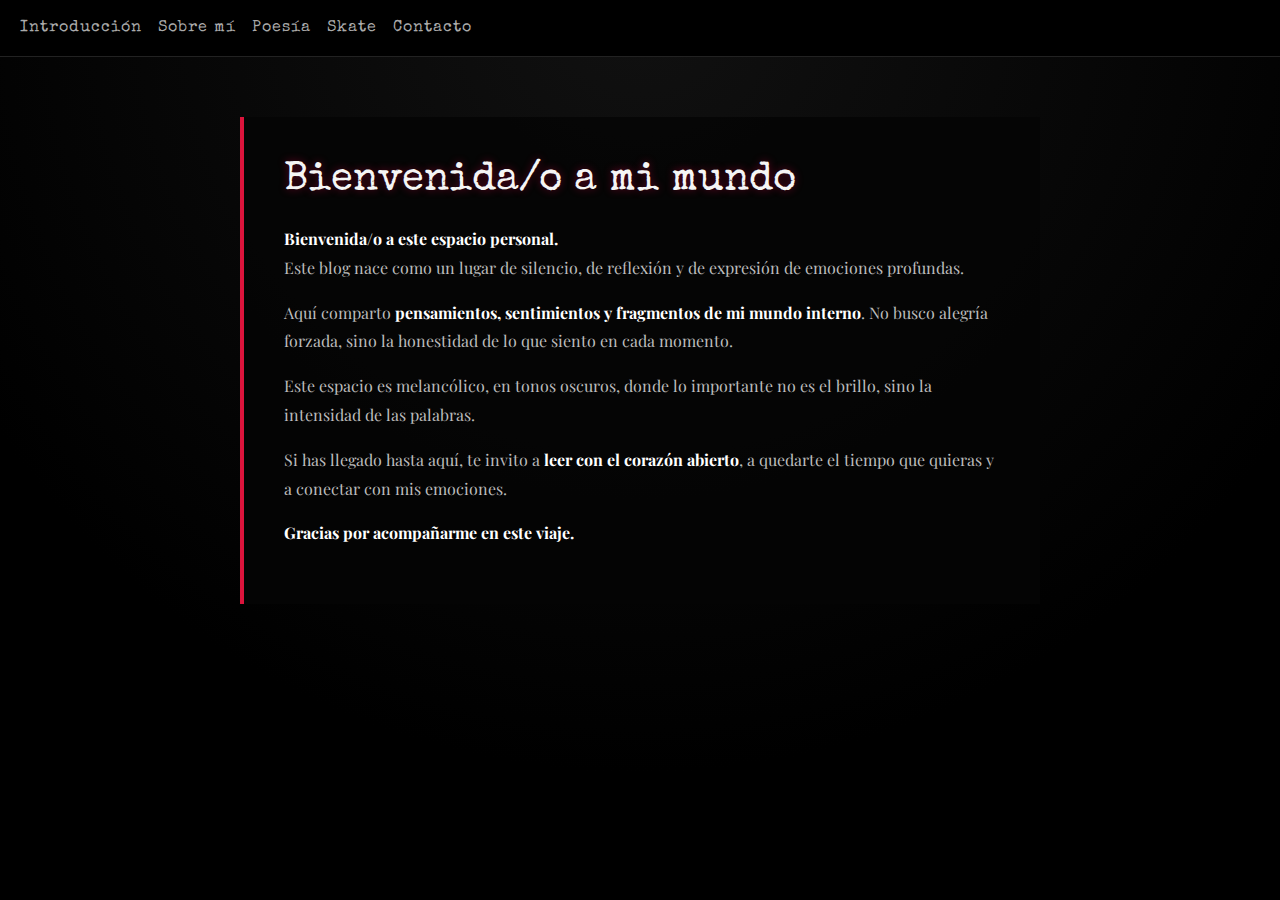
<file: Index.html>
<!DOCTYPE html>
<html lang="es">

<head>
    <meta charset="UTF-8">
    <meta name="viewport" content="width=device-width, initial-scale=1.0">
    <title>Blog de Lore</title>
    <link href="https://cdn.jsdelivr.net/npm/bootstrap@5.3.3/dist/css/bootstrap.min.css" rel="stylesheet">
    <link rel="stylesheet" href="CSS/Styles.css">
</head>

<body>

    <!-- Navbar -->
    <div>
        <nav class="navbar navbar-expand-sm">
            <div class="container-fluid">
                <ul class="navbar-nav">
                    <li class="nav-item">
                        <a class="nav-link" href="Index.html">Introducción</a>
                    </li>
                    <li class="nav-item">
                        <a class="nav-link" href="HTML/Sobre mi.html">Sobre mí</a>
                    </li>
                    <li class="nav-item">
                        <a class="nav-link" href="HTML/Poesia.html">Poesía</a>
                    </li>
                    <li class="nav-item">
                        <a class="nav-link" href="HTML/Skate.html">Skate</a>
                    </li>
                    <li class="nav-item">
                        <a class="nav-link" href="HTML/Contacto.html">Contacto</a>
                    </li>
                </ul>
            </div>
        </nav>
    </div>

    <!-- Introducción -->
    <section class="intro">
        <h1>Bienvenida/o a mi mundo</h1>

        <p>
            <strong>Bienvenida/o a este espacio personal.</strong><br>
            Este blog nace como un lugar de silencio, de reflexión y de expresión de emociones profundas.
        </p>

        <p>
            Aquí comparto <strong>pensamientos, sentimientos y fragmentos de mi mundo interno</strong>.
            No busco alegría forzada, sino la honestidad de lo que siento en cada momento.
        </p>

        <p>
            Este espacio es melancólico, en tonos oscuros, donde lo importante no es el brillo,
            sino la intensidad de las palabras.
        </p>

        <p>
            Si has llegado hasta aquí, te invito a <strong>leer con el corazón abierto</strong>,
            a quedarte el tiempo que quieras y a conectar con mis emociones.
        </p>

        <p>
            <strong>Gracias por acompañarme en este viaje.</strong>
        </p>
    </section>

</body>

</html>
</file>
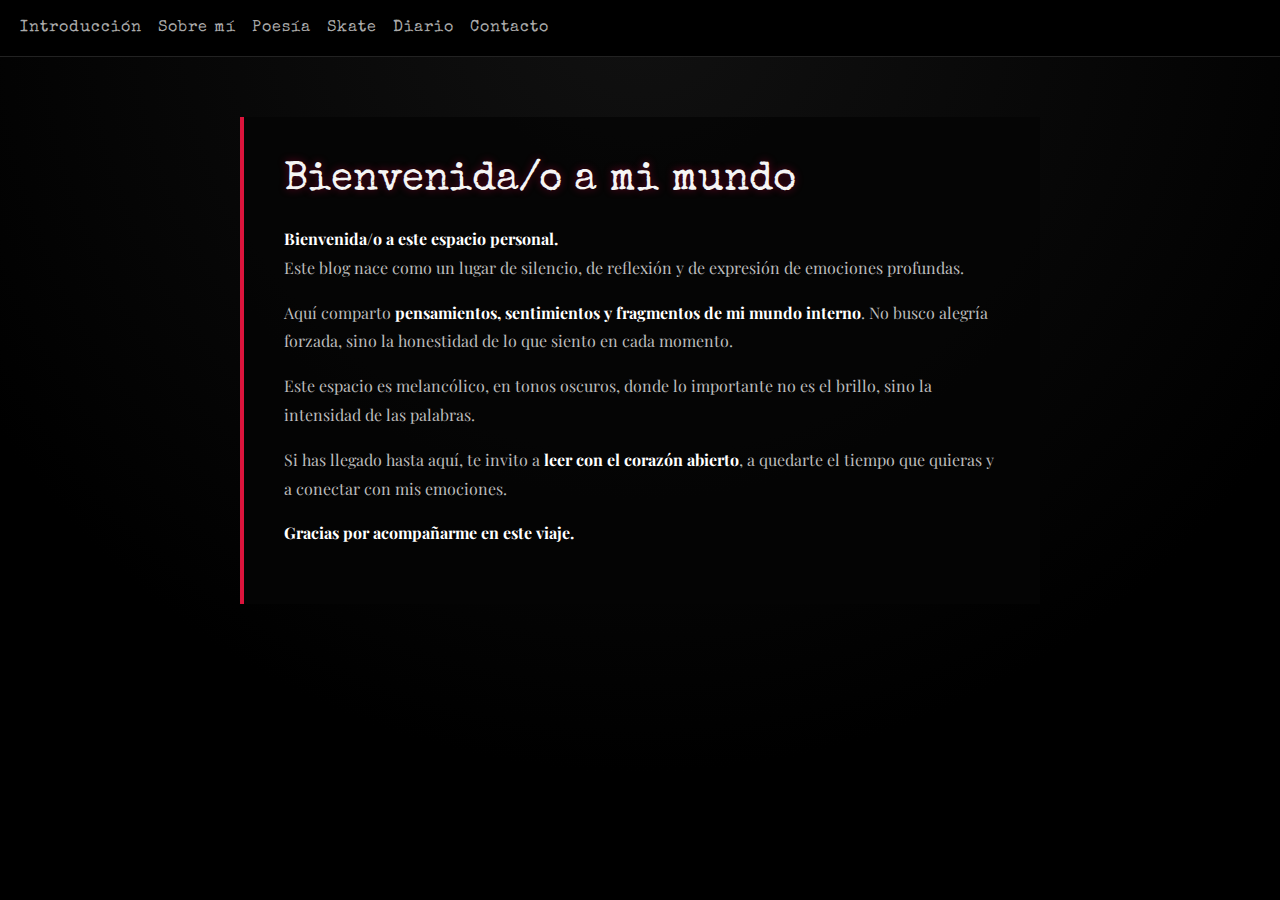
<file: index.html>
<html lang="es">

<head>
    <meta charset="UTF-8">
    <meta name="viewport" content="width=device-width, initial-scale=1.0">
    <title>Blog de Lore</title>
    <link href="https://cdn.jsdelivr.net/npm/bootstrap@5.3.3/dist/css/bootstrap.min.css" rel="stylesheet">
    <link rel="stylesheet" href="CSS/Styles.css">
</head>

<body>

    <!-- Navbar -->
    <div>
        <nav class="navbar navbar-expand-sm">
            <div class="container-fluid">
                <ul class="navbar-nav">
                    <li class="nav-item">
                        <a class="nav-link" href="Index.html">Introducción</a>
                    </li>
                    <li class="nav-item">
                        <a class="nav-link" href="HTML/Sobre mi.html">Sobre mí</a>
                    </li>
                    <li class="nav-item">
                        <a class="nav-link" href="HTML/Poesia.html">Poesía</a>
                    </li>
                    <li class="nav-item">
                        <a class="nav-link" href="HTML/Skate.html">Skate</a>
                    </li>
                    <li class="nav-item">
                        <a class="nav-link" href="HTML/Diario.html">Diario</a>
                    </li>
                    <li class="nav-item">
                        <a class="nav-link" href="HTML/Contacto.html">Contacto</a>
                    </li>
                </ul>
            </div>
        </nav>
    </div>

    <!-- Introducción -->
    <section class="intro">
        <h1>Bienvenida/o a mi mundo</h1>

        <p>
            <strong>Bienvenida/o a este espacio personal.</strong><br>
            Este blog nace como un lugar de silencio, de reflexión y de expresión de emociones profundas.
        </p>

        <p>
            Aquí comparto <strong>pensamientos, sentimientos y fragmentos de mi mundo interno</strong>.
            No busco alegría forzada, sino la honestidad de lo que siento en cada momento.
        </p>

        <p>
            Este espacio es melancólico, en tonos oscuros, donde lo importante no es el brillo,
            sino la intensidad de las palabras.
        </p>

        <p>
            Si has llegado hasta aquí, te invito a <strong>leer con el corazón abierto</strong>,
            a quedarte el tiempo que quieras y a conectar con mis emociones.
        </p>

        <p>
            <strong>Gracias por acompañarme en este viaje.</strong>
        </p>
    </section>

</body>

</html>
</file>
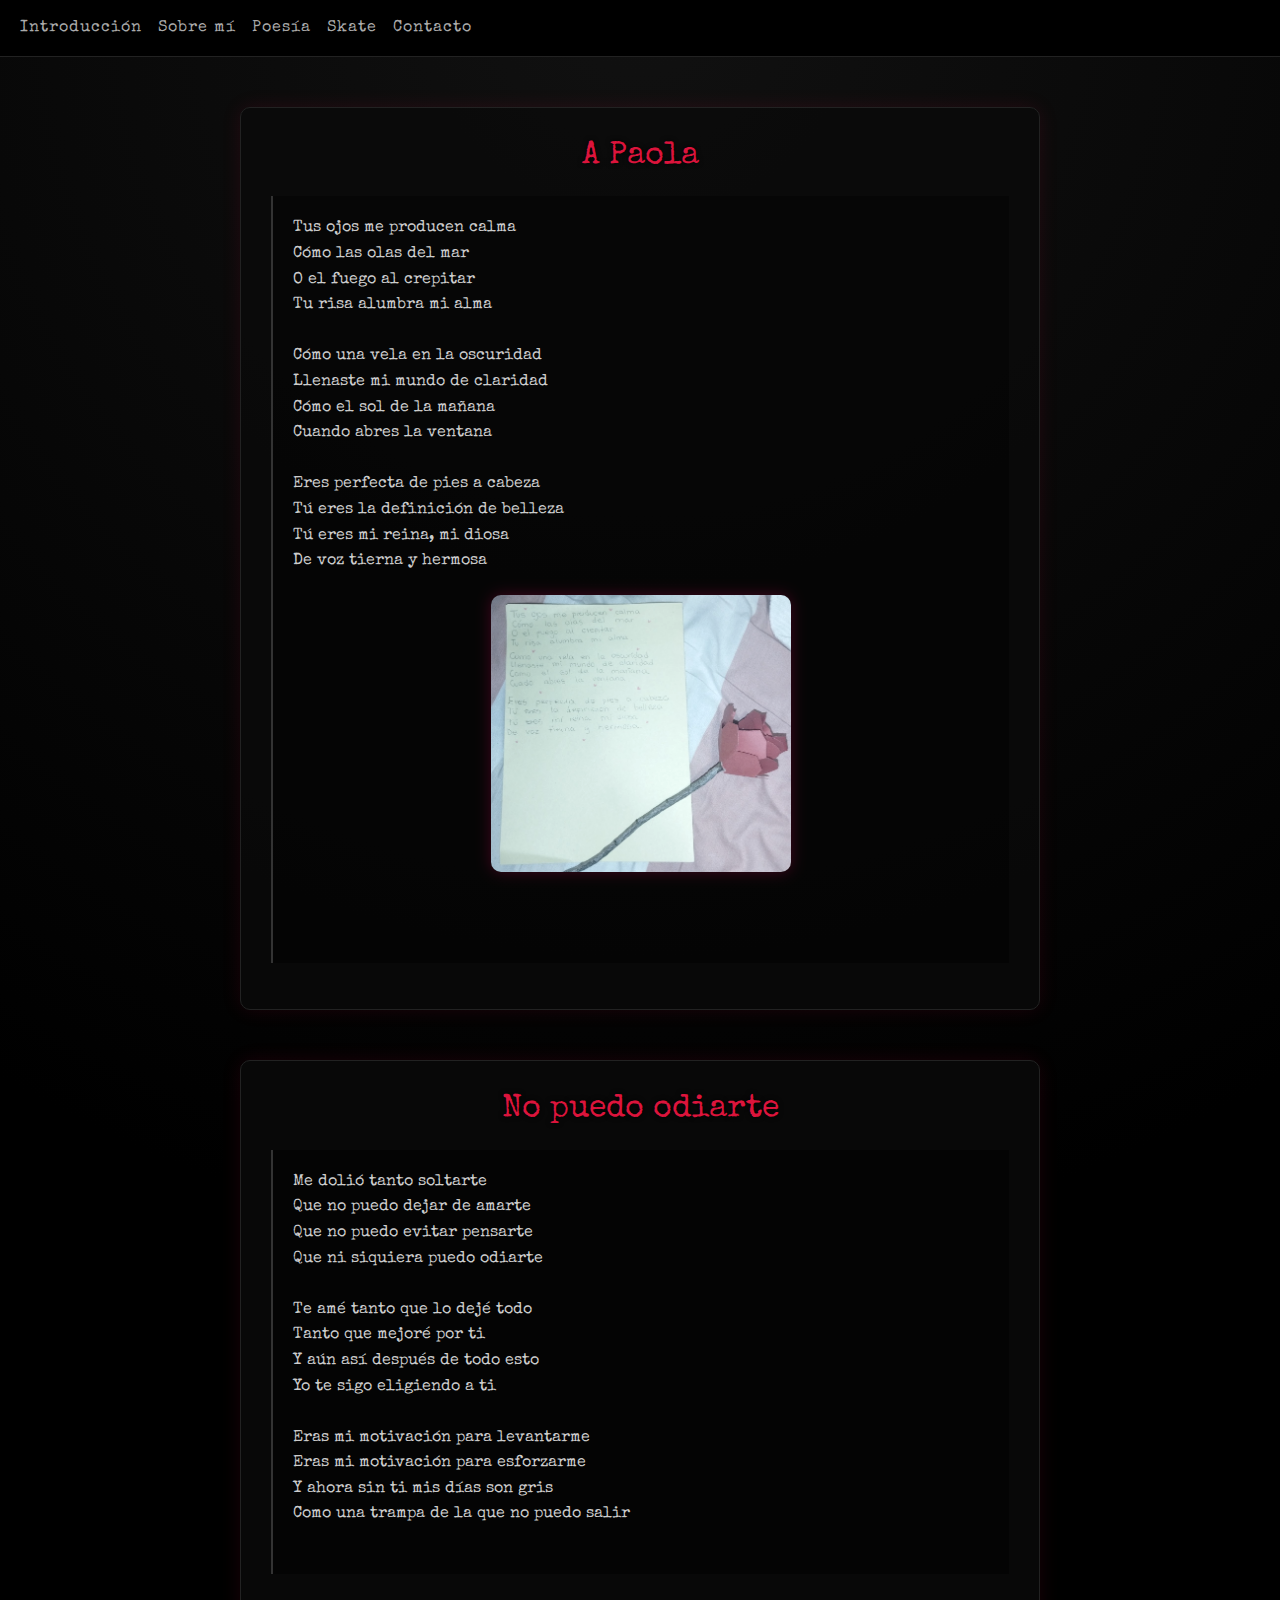
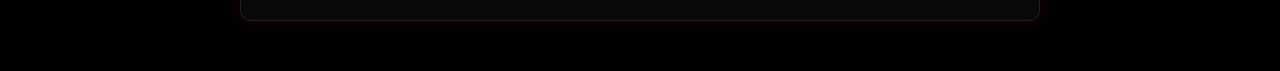
<file: HTML/Poesia.html>
<!DOCTYPE html>
<html lang="es">

<head>
    <meta charset="UTF-8">
    <meta name="viewport" content="width=device-width, initial-scale=1.0">
    <title>Poesía | Blog de Lore</title>
    <link href="https://cdn.jsdelivr.net/npm/bootstrap@5.3.3/dist/css/bootstrap.min.css" rel="stylesheet">
    <link rel="stylesheet" href="../CSS/Styles.css">
</head>

<body>

    <!-- Navbar -->
    <nav class="navbar navbar-expand-sm">
        <div class="container-fluid">
            <ul class="navbar-nav">
                <li class="nav-item">
                    <a class="nav-link" href="../Index.html">Introducción</a>
                </li>
                <li class="nav-item">
                    <a class="nav-link" href="Sobre mi.html">Sobre mí</a>
                </li>
                <li class="nav-item">
                    <a class="nav-link" href="Poesia.html">Poesía</a>
                </li>
                <li class="nav-item">
                    <a class="nav-link" href="Skate.html">Skate</a>
                </li>
                <li class="nav-item">
                    <a class="nav-link" href="Contacto.html">Contacto</a>
                </li>
            </ul>
        </div>
    </nav>

    <!-- A Paola -->
    <div class="poema-container">
        <h2 class="poema-titulo">A Paola</h2>
        <pre class="poema-pre">
Tus ojos me producen calma
Cómo las olas del mar
O el fuego al crepitar
Tu risa alumbra mi alma

Cómo una vela en la oscuridad
Llenaste mi mundo de claridad
Cómo el sol de la mañana
Cuando abres la ventana

Eres perfecta de pies a cabeza
Tú eres la definición de belleza
Tú eres mi reina, mi diosa
De voz tierna y hermosa
<img src="../IMG/1757410760511.jpg" alt="Poema A Paola">
        </pre>
    </div>

    <!-- No puedo odiarte -->
    <div class="poema-container">
        <h2 class="poema-titulo">No puedo odiarte</h2>
        <pre class="poema-pre">
Me dolió tanto soltarte
Que no puedo dejar de amarte
Que no puedo evitar pensarte
Que ni siquiera puedo odiarte

Te amé tanto que lo dejé todo
Tanto que mejoré por ti
Y aún así después de todo esto
Yo te sigo eligiendo a ti

Eras mi motivación para levantarme
Eras mi motivación para esforzarme
Y ahora sin ti mis días son gris
Como una trampa de la que no puedo salir
        </pre>
    </div>

</body>

</html>
</file>
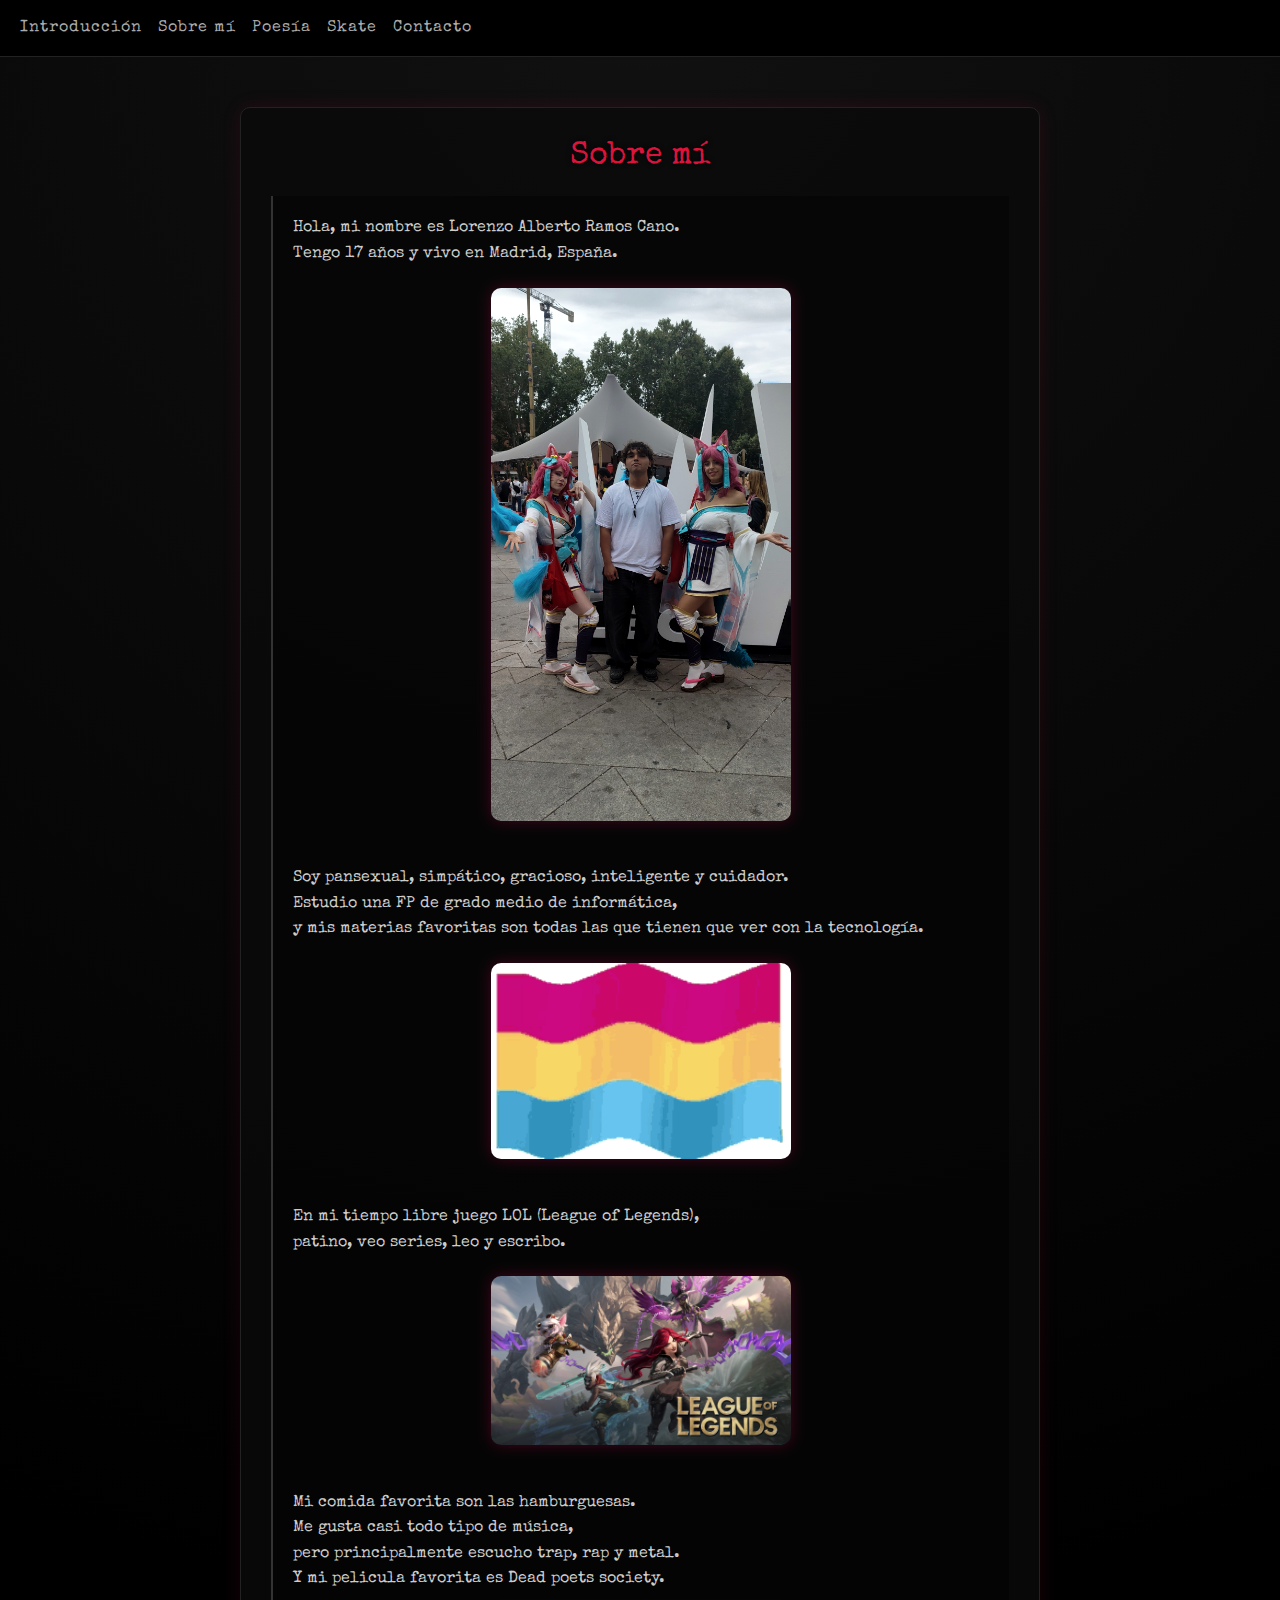
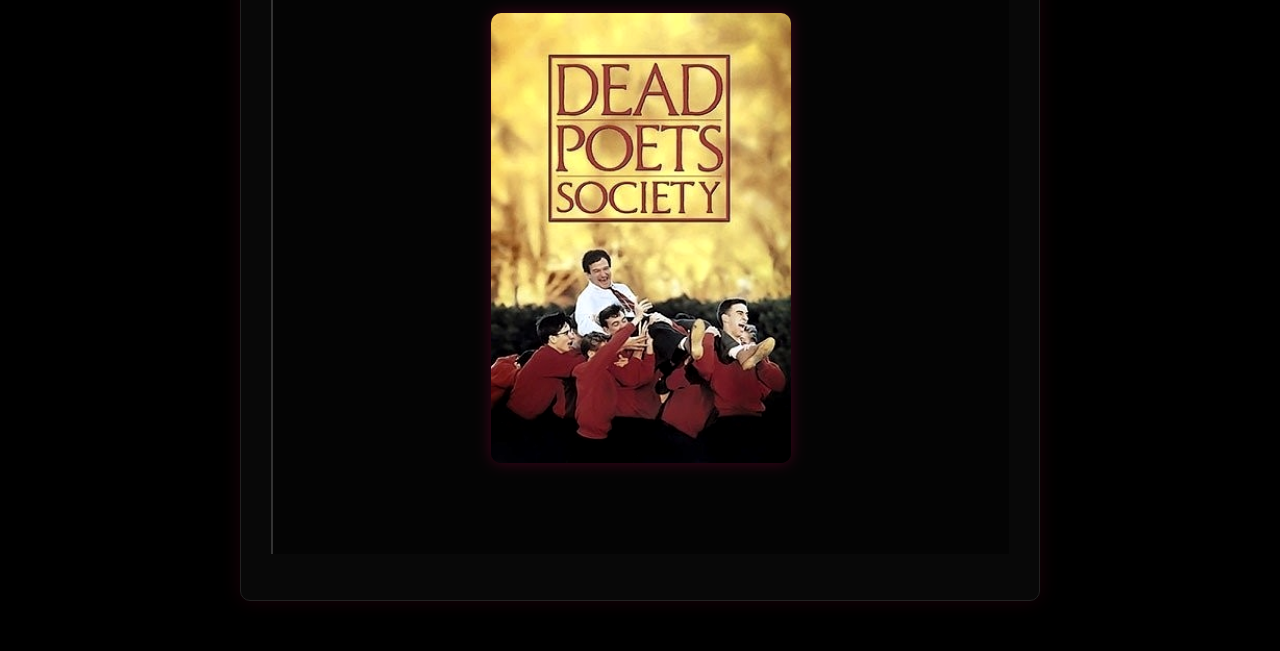
<file: HTML/Sobre mi.html>
<!DOCTYPE html>
<html lang="es">

<head>
    <meta charset="UTF-8">
    <meta name="viewport" content="width=device-width, initial-scale=1.0">
    <title>Sobre mí | Blog de Lore</title>
    <link href="https://cdn.jsdelivr.net/npm/bootstrap@5.3.3/dist/css/bootstrap.min.css" rel="stylesheet">
    <link rel="stylesheet" href="../CSS/Styles.css">
</head>

<body>

    <!-- Navbar -->
    <nav class="navbar navbar-expand-sm">
        <div class="container-fluid">
            <ul class="navbar-nav">
                <li class="nav-item">
                    <a class="nav-link" href="../Index.html">Introducción</a>
                </li>
                <li class="nav-item">
                    <a class="nav-link" href="Sobre mi.html">Sobre mí</a>
                </li>
                <li class="nav-item">
                    <a class="nav-link" href="Poesia.html">Poesía</a>
                </li>
                <li class="nav-item">
                    <a class="nav-link" href="Skate.html">Skate</a>
                </li>
                <li class="nav-item">
                    <a class="nav-link" href="Contacto.html">Contacto</a>
                </li>
            </ul>
        </div>
    </nav>

    <!-- Contenedor aesthetic -->
    <div class="poema-container">
        <h2 class="poema-titulo">Sobre mí</h2>
        <pre class="poema-pre">
Hola, mi nombre es Lorenzo Alberto Ramos Cano.
Tengo 17 años y vivo en Madrid, España.
<img src="../IMG/IMG_20250928_111107935.jpg" alt="Foto de mi">
Soy pansexual, simpático, gracioso, inteligente y cuidador.
Estudio una FP de grado medio de informática,
y mis materias favoritas son todas las que tienen que ver con la tecnología.
<img src="../IMG/pansexual-pan.gif" alt="Bandera pansexual">
En mi tiempo libre juego LOL (League of Legends),
patino, veo series, leo y escribo.
<img src="../IMG/EGS_LeagueofLegends_RiotGames_S1_2560x1440-47eb328eac5ddd63ebd096ded7d0d5ab.jpg" alt="">
Mi comida favorita son las hamburguesas.
Me gusta casi todo tipo de música,
pero principalmente escucho trap, rap y metal.
Y mi pelicula favorita es Dead poets society.
<img src="../IMG/11995_aa.jpg" alt="Dead poets society">
        </pre>
    </div>

</body>

</html>
</file>
<file: CSS/Styles.css>
/* =========================
   ESTILO GENERAL (todas las páginas)
========================= */

/* Importar tipografías */
@import url('https://fonts.googleapis.com/css2?family=Playfair+Display:wght@400;600&family=Special+Elite&display=swap');

body {
    background: radial-gradient(circle at top, #111 0%, #000 70%);
    color: #e0e0e0;
    font-family: 'Playfair Display', serif;
    min-height: 100vh;
}

/* Navbar */
.navbar {
    background-color: #000;
    border-bottom: 1px solid #222;
}

.nav-link {
    color: #aaa !important;
    font-family: 'Special Elite', cursive;
    letter-spacing: 1px;
    transition: 0.3s;
}

.nav-link:hover {
    color: #fff !important;
    text-shadow: 0 0 5px crimson;
}

/* Títulos generales */
h1, h2 {
    color: #f5f5f5;
    text-shadow: 0 0 8px rgba(255, 0, 80, 0.4);
}

/* Contenedores generales */
.poema-container {
    max-width: 800px;
    margin: 50px auto;
    background: rgba(10, 10, 10, 0.8);
    padding: 30px;
    border: 1px solid #222;
    box-shadow: 0 0 20px rgba(255, 0, 80, 0.1);
    border-radius: 10px;
    animation: fadeIn 1.2s ease;
}

/* Texto tipo poema */
.poema-pre {
    font-family: 'Special Elite', cursive;
    white-space: pre-wrap;
    color: #ccc;
    line-height: 1.6;
    background: rgba(0,0,0,0.4);
    padding: 20px;
    border-left: 2px solid #333;
    font-size: 1rem;
}


/* =========================
   IMÁGENES
========================= */

.poema-pre img {
    width: 300px;
    max-width: 100%;
    display: block;
    margin: 20px auto;
    border-radius: 10px;
    filter: grayscale(30%) contrast(110%);
    box-shadow: 0 0 15px rgba(255, 0, 100, 0.2);
}


/* =========================
   ESTILO INDEX (Introducción)
========================= */

.intro {
    max-width: 800px;
    margin: 60px auto;
    padding: 40px;
    background: rgba(5, 5, 5, 0.85);
    border-left: 4px solid crimson;
}

.intro h1 {
    font-family: 'Special Elite', cursive;
    margin-bottom: 20px;
}

.intro p {
    color: #bbb;
    line-height: 1.8;
}

.intro strong {
    color: #fff;
}


/* =========================
   ESTILO POESÍA
========================= */

.poema-titulo {
    font-family: 'Special Elite', cursive;
    text-align: center;
    margin-bottom: 20px;
    color: crimson;
    text-shadow: 0 0 5px black;
}


/* =========================
   ESTILO SOBRE MÍ
========================= */

.poema-container img {
    box-shadow: 0 0 15px rgba(255, 0, 100, 0.3);
}


/* =========================
   ANIMACIONES EXTRA
========================= */

@keyframes fadeIn {
    from {
        opacity: 0;
        transform: translateY(20px);
    }
    to {
        opacity: 1;
        transform: translateY(0);
    }
}
</file>
